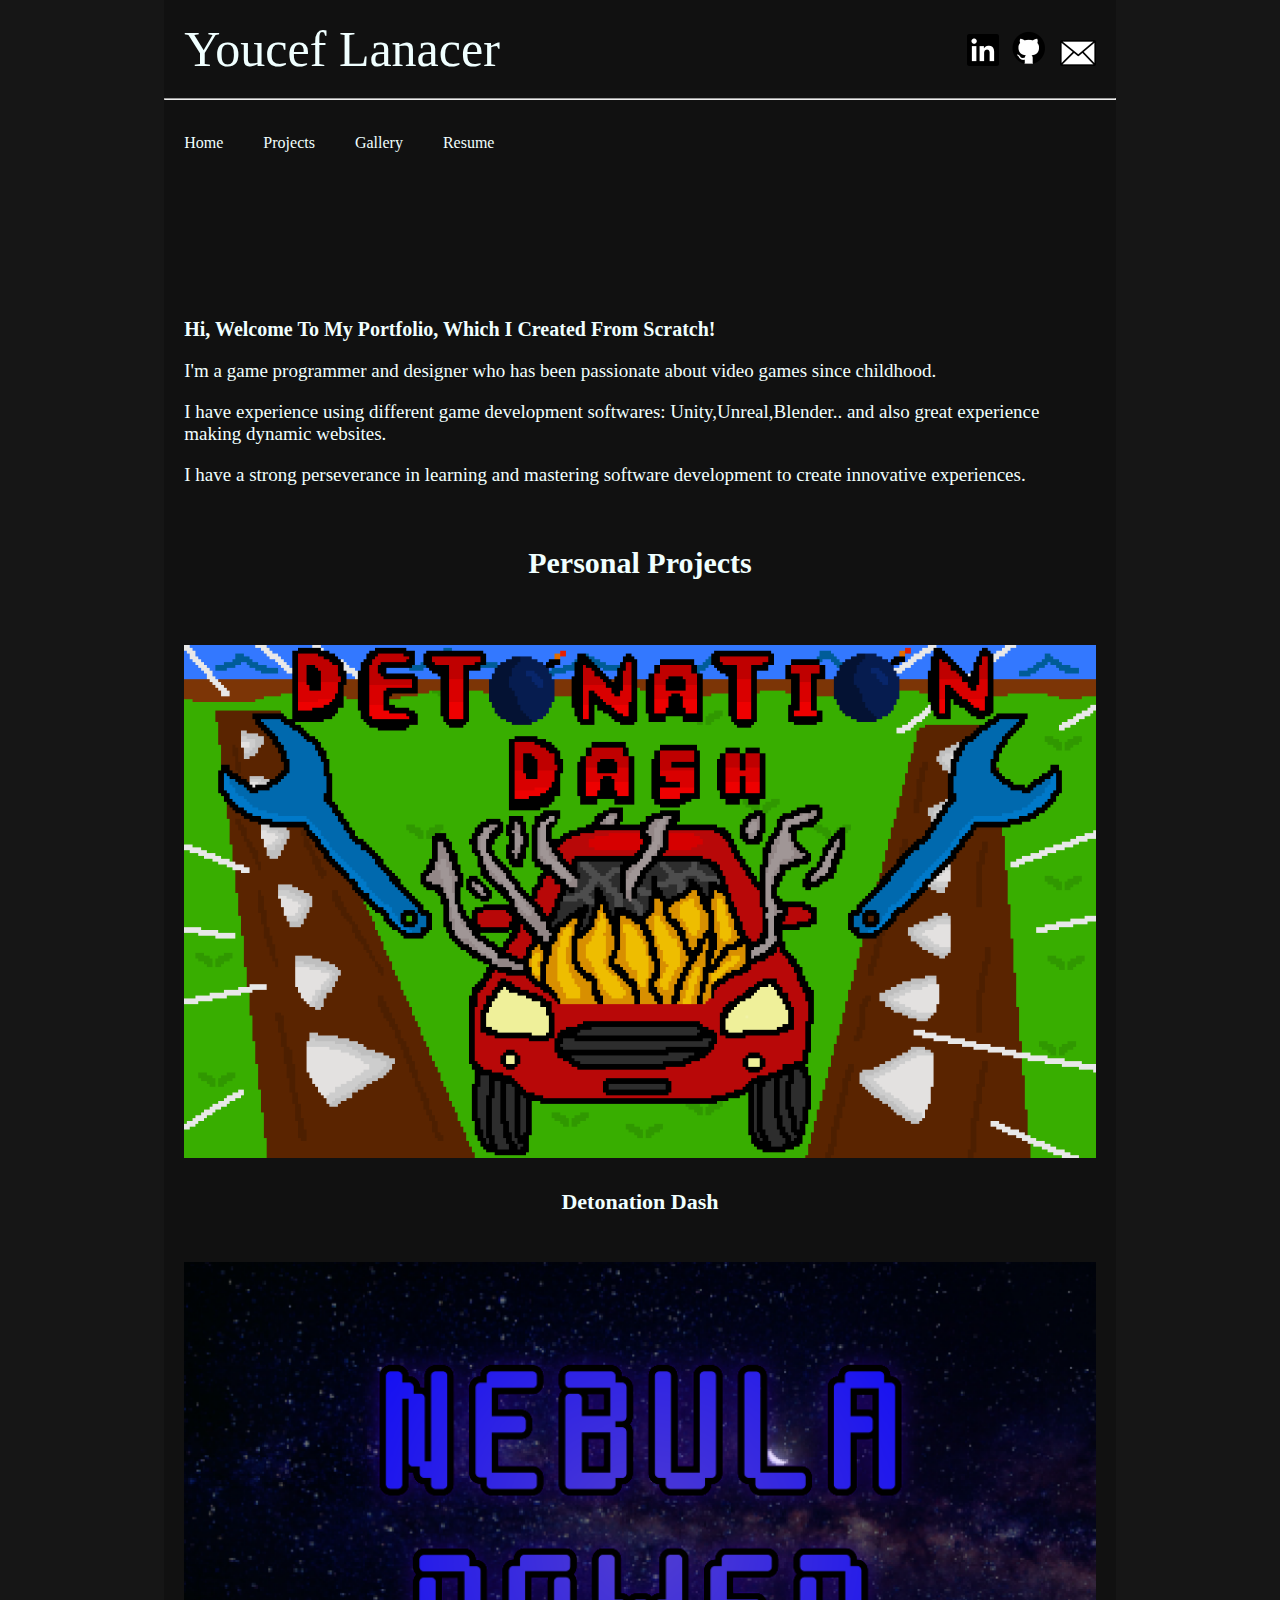
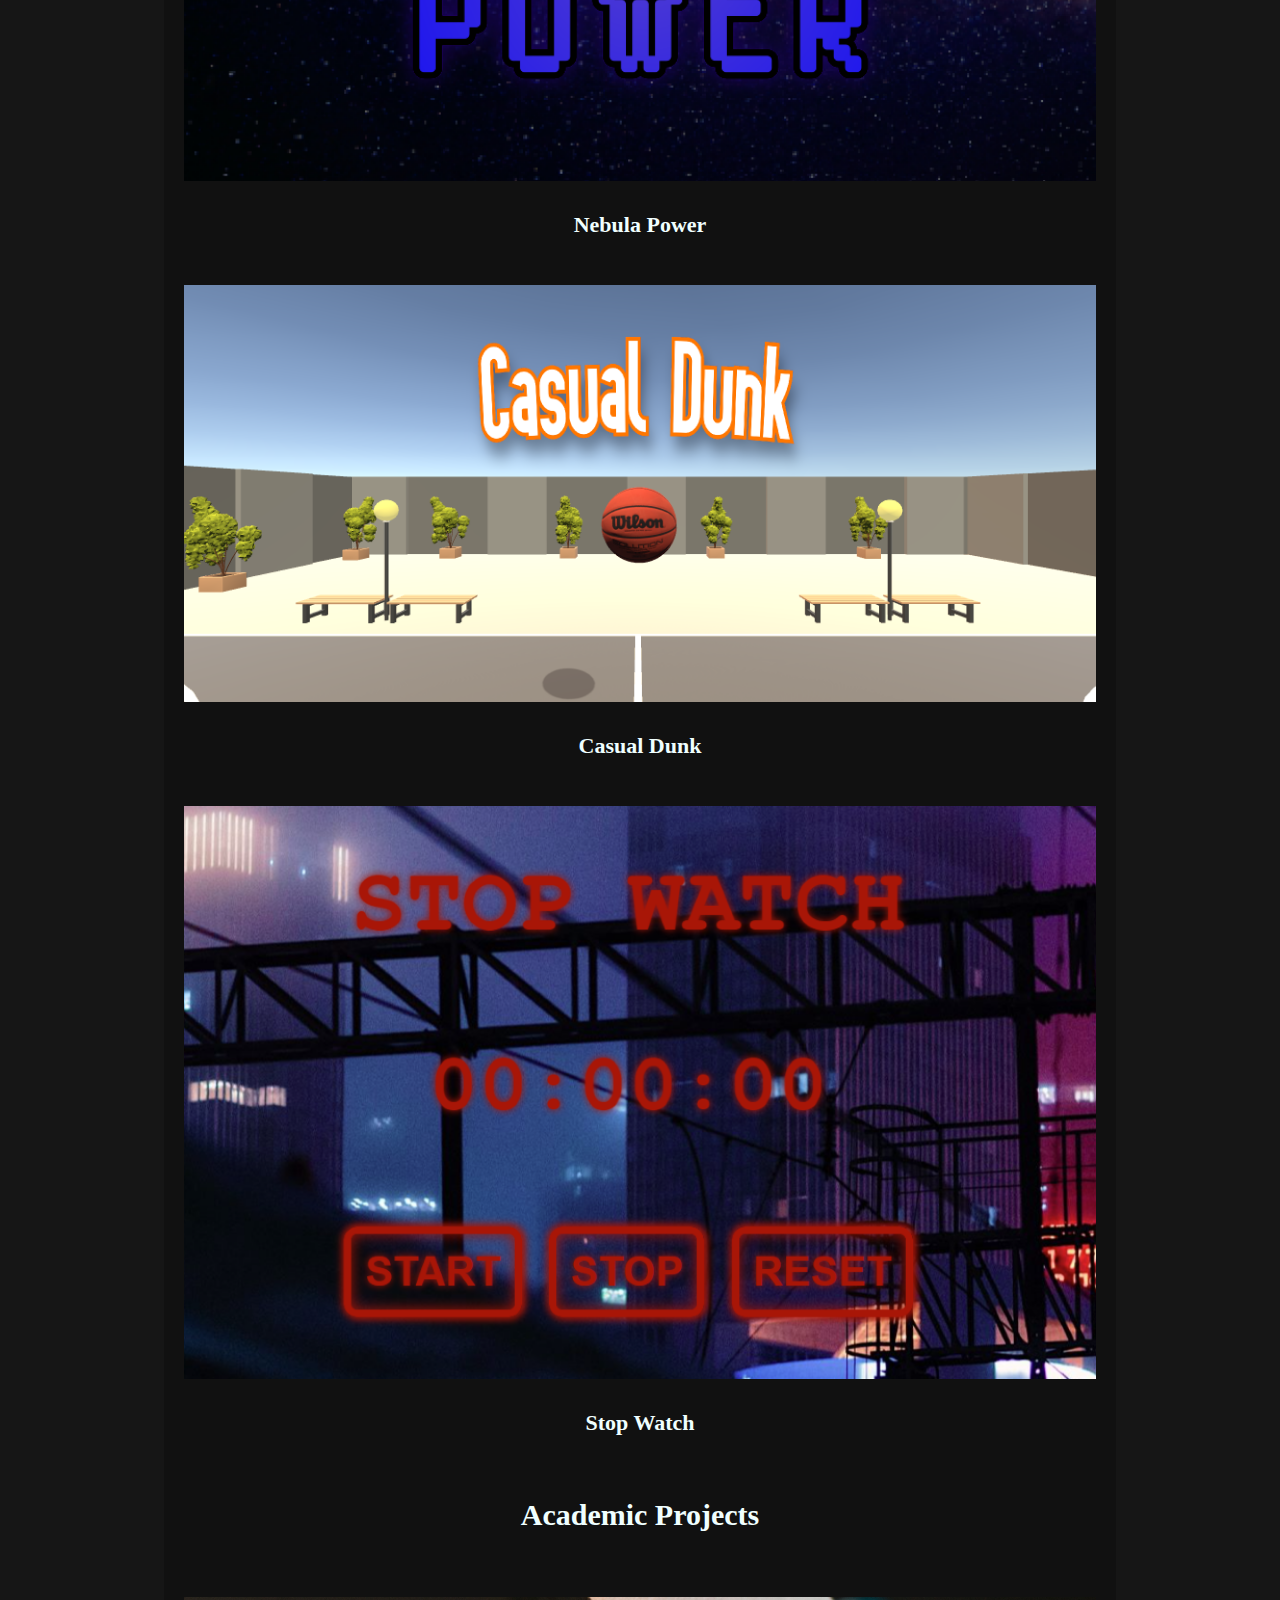
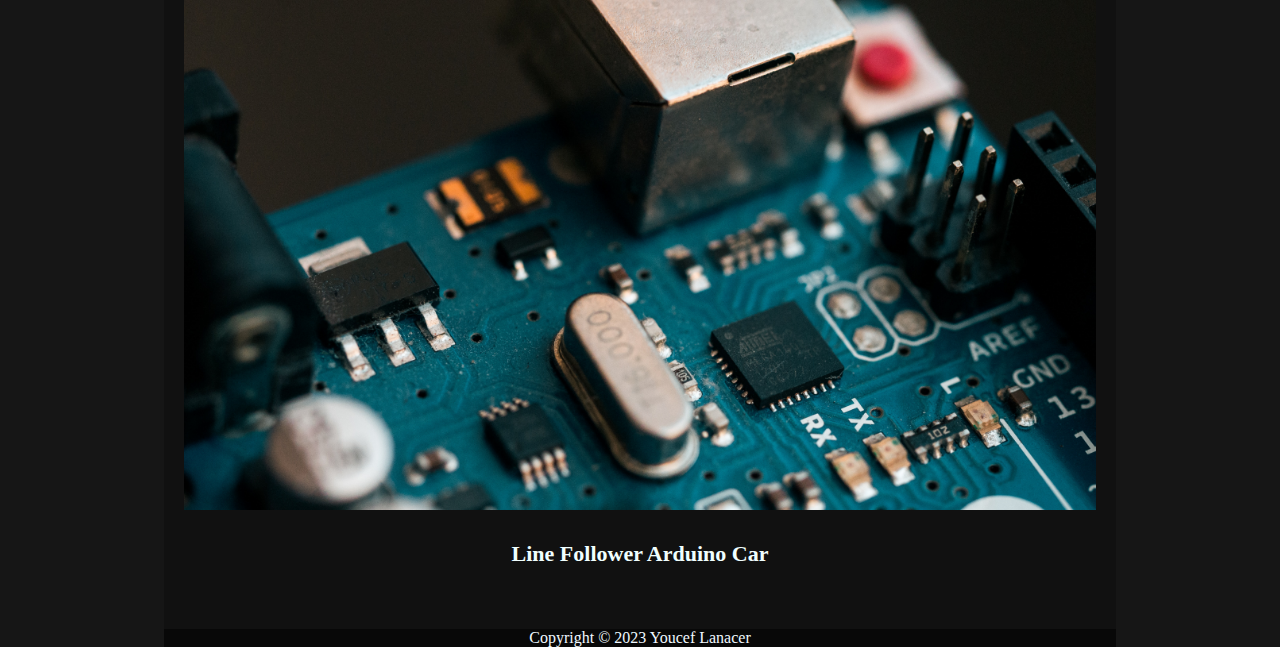
<file: index.html>
<!DOCTYPE html>
<head>
  <title>My Portfolio</title>
  <link rel="Stylesheet" href="main.css" />
  <meta name="viewport" content="width=device-width, initial-scale=1" />
  <!-- Google tag (gtag.js) -->
<script async src="https://www.googletagmanager.com/gtag/js?id=G-50ZE0404L8"></script>
<script>
  window.dataLayer = window.dataLayer || [];
  function gtag(){dataLayer.push(arguments);}
  gtag('js', new Date());

  gtag('config', 'G-50ZE0404L8');
</script>
</head>
<body>
  <div id="container">
    <div class="owner">
      <span>Youcef Lanacer</span>
      <div class="icons">
        <a href="https://www.linkedin.com/in/youcef-lanacer-a8682b280">
          <img src="img/linkedin-icon.png"
        /></a>
        <a href="https://github.com/slv88">
          <img src="img/github-icon.png"
        /></a>
        <a href="mailto:lanacer.youcef.sds40@gmail.com">
          <img src="img/envelope-line-icon.png"
        /></a>
      </div>
    </div>
    <hr>
    <div class="navbar">
      <ul>
        <li><a href="index.html">Home</a></li>
        <li>
          <a href="#">Projects</a>
          <ul>
            <li><a href="DetonationDash.html">Detonation Dash</a></li>
            <li><a href="NebulaPower.html">Nebula Power</a></li>
            <li><a href="CasualDunk.html">Casual Dunk</a></li>
            <li><a href="StopWatch.html">Stop Watch</a></li>
            <li><a href="FinalYearProject.pdf">Line Follower Arduino Car</a></li>
          </ul>
        </li>
        <li>
        </li>
        <li><a href="gallery.html">Gallery</a></li>
        <li><a href="MyResume.pdf">Resume</a></li>
      </ul>
    </div>
    <div class="entry">
      <div class="portfolio-introduction">
        <strong
          >Hi, Welcome To My Portfolio, Which I Created From Scratch!</strong
        >
        <p>
          I'm a game programmer and designer who has been passionate about video
          games since childhood.
        </p>
        <p>
          I have experience using different game development softwares: Unity,Unreal,Blender.. and also great experience making dynamic websites.
        </p>
        <p>
          I have a strong perseverance in learning and mastering software development to create innovative experiences.
        </p>
      </div>
      <div class="portfolio-projects">
        <strong class="projects-type">Personal Projects</strong>
        <div class="projects-section">
          <a href="DetonationDash.html">
            <img src="img/DetonationDash-KeyArt.png" alt="Image of DetonationDash project" />
          </a>
          <div class="project-name">
            <p>Detonation Dash</p>
          </div>
          <a href="NebulaPower.html">
            <img src="img/nebulaPowerCover.png" alt="Image of nebula power project"/>
          </a>
          <div class="project-name">
            <p>Nebula Power</p>
          </div>
          <a href="CasualDunk.html">
            <img src="img/casualdunkUI.png" alt="Image of CasualDunk project" />
          </a>
          <div class="project-name">
            <p>Casual Dunk</p>
          </div>
          <a href="StopWatch.html">
            <img src="img/StopWatchJS(1).png" alt="Image of stop watch project" />
          </a>
          <div class="project-name">
            <p>Stop Watch</p>
          </div>
        </div>
        <strong class="projects-type">Academic Projects</strong>
        <div class="projects-section">
          <a href="FinalYearProject.pdf" target="_blank">
            <img src="img/Arduino.jpg" alt="Image of Arduino project"/>
          </a>
          <div class="project-name">
            <p>Line Follower Arduino Car</p>
          </div>

        </div>
      </div>
    </div>
    <div class="Copyright">
      <span>Copyright © 2023 Youcef Lanacer</span>
    </div>
  </div>
</body>
</html>
</file>
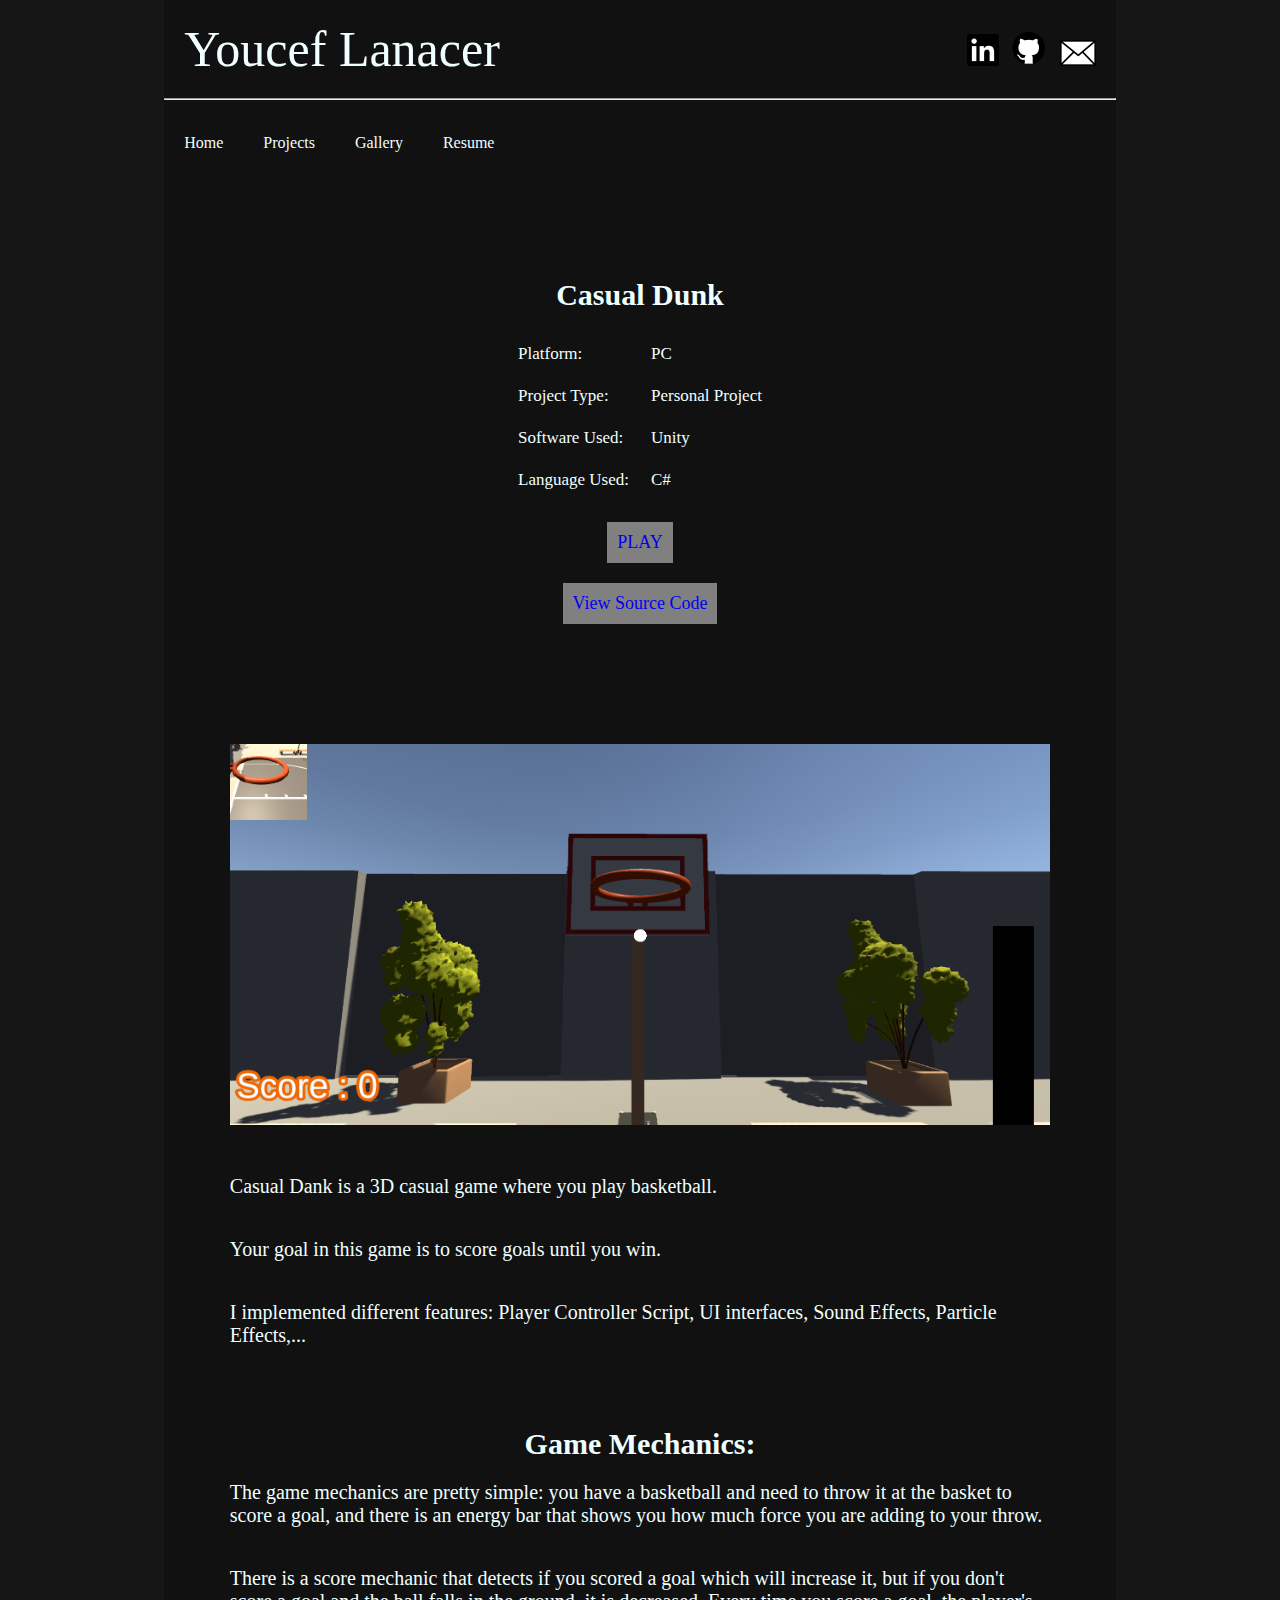
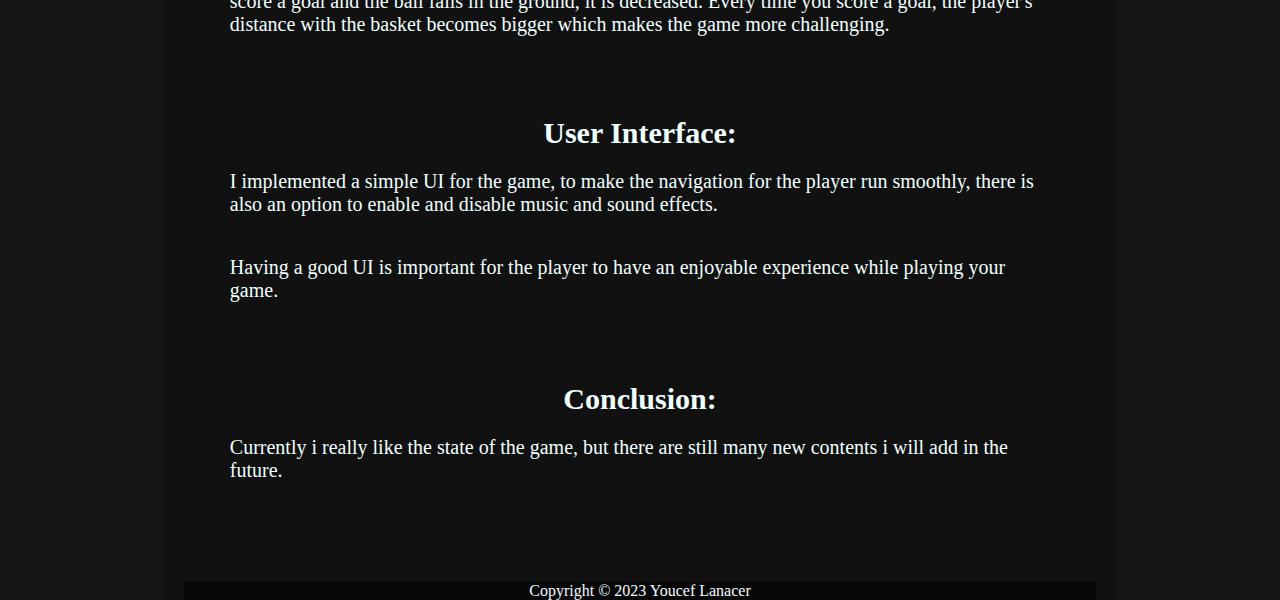
<file: CasualDunk.html>
<!DOCTYPE html>
<head>
  <title>Detonation Dash</title>
  <link rel="Stylesheet" href="main.css" />
  <meta name="viewport" content="width=device-width, initial-scale=1.0" />
  <!-- Google tag (gtag.js) -->
  <script
    async
    src="https://www.googletagmanager.com/gtag/js?id=G-50ZE0404L8"
  ></script>
  <script>
    window.dataLayer = window.dataLayer || [];
    function gtag() {
      dataLayer.push(arguments);
    }
    gtag("js", new Date());

    gtag("config", "G-50ZE0404L8");
  </script>
</head>
<body>
  <div id="container">
    <div class="owner">
      <span>Youcef Lanacer</span>
      <div class="icons">
        <a href="https://www.linkedin.com/in/youcef-lanacer-a8682b280">
          <img src="img/linkedin-icon.png"
        /></a>
        <a href="https://github.com/slv88">
          <img src="img/github-icon.png"
        /></a>
        <a href="mailto:lanacer.youcef.sds40@gmail.com">
          <img src="img/envelope-line-icon.png"
        /></a>
      </div>
    </div>
    <hr />
    <div class="navbar">
      <ul>
        <li><a href="index.html">Home</a></li>
        <li>
          <a href="#">Projects</a>
          <ul>
            <li><a href="DetonationDash.html">Detonation Dash</a></li>
            <li><a href="NebulaPower.html">Nebula Power</a></li>
            <li><a href="CasualDunk.html">Casual Dunk</a></li>
            <li><a href="StopWatch.html">Stop Watch</a></li>
            <li><a href="FinalYearProject.pdf">Line Follower Arduino Car</a></li>
          </ul>
        </li>
        <li><a href="gallery.html">Gallery</a></li>
        <li><a href="MyResume.pdf">Resume</a></li>
      </ul>
    </div>
    <div class="entry">
      <div class="project-title">
        <strong>Casual Dunk</strong>
      </div>
      <div class="project-informations">
        <table>
          <tbody>
            <tr>
              <td class="row-data">Platform:</td>
              <td class="row-data">PC</td>
            </tr>
            <tr>
              <td class="row-data">Project Type:</td>
              <td class="row-data">Personal Project</td>
            </tr>
            <tr>
              <td class="row-data">Software Used:</td>
              <td class="row-data">Unity</td>
            </tr>
            <tr>
              <td class="row-data">Language Used:</td>
              <td class="row-data">C#</td>
            </tr>
          </tbody>
        </table>
        <a class="project-button" href="https://play.unity.com/mg/other/casual-dunk"
        target="_blank" >PLAY</a
        >
        <a
          class="project-button"
          href="https://github.com/Vrayzix/CasualDunk"
          target="_blank" >View Source Code</a
        >
      </div>
      <div class="desktop-project-content">
        <div class="desktop-project-introduction">
          <img src="img/casualdunk-gameplay.png" />
          <p>
            Casual Dank is a 3D casual game where you play basketball.
          </p>
          <p>
            Your goal in this game is to score goals until you win.
          </p>
          <p>
            I implemented different features: Player Controller Script, UI interfaces, Sound Effects, Particle Effects,...
          </p>
        </div>
        <div class="desktop-project-part1">
            <strong  style="font-size:30px;">Game Mechanics:</strong>
            <p>
                The game mechanics are pretty simple: you have a basketball and need to throw it at the basket to score a goal, and there is an energy bar that shows you how much force you are adding to your throw.
            </p>
            <p>There is a score mechanic that detects if you scored a goal which will increase it, but if you don't score a goal and the ball falls in the ground, it is decreased. Every time you score a goal, the player's distance with the basket becomes bigger which makes the game more challenging.</p>
      </div>
      <div class="desktop-project-part2">
          <strong  style="font-size:30px;">User Interface:</strong>
          <p>
            I implemented a simple UI for the game, to make the navigation for the player run smoothly, there is also an option to enable and disable music and sound effects.
          </p>
          <p>Having a good UI is important for the player to have an enjoyable experience while playing your game.</p>
    </div>
    <div class="desktop-project-conclusion">
        <strong  style="font-size:30px;">Conclusion:</strong>
        <p>
          Currently i really like the state of the game, but there are still many new contents i will add in the future.
        </p>
    </div>
  </div>
    <div class="Copyright">
      <span>Copyright © 2023 Youcef Lanacer</span>
    </div>
  </div>
</body>
</file>
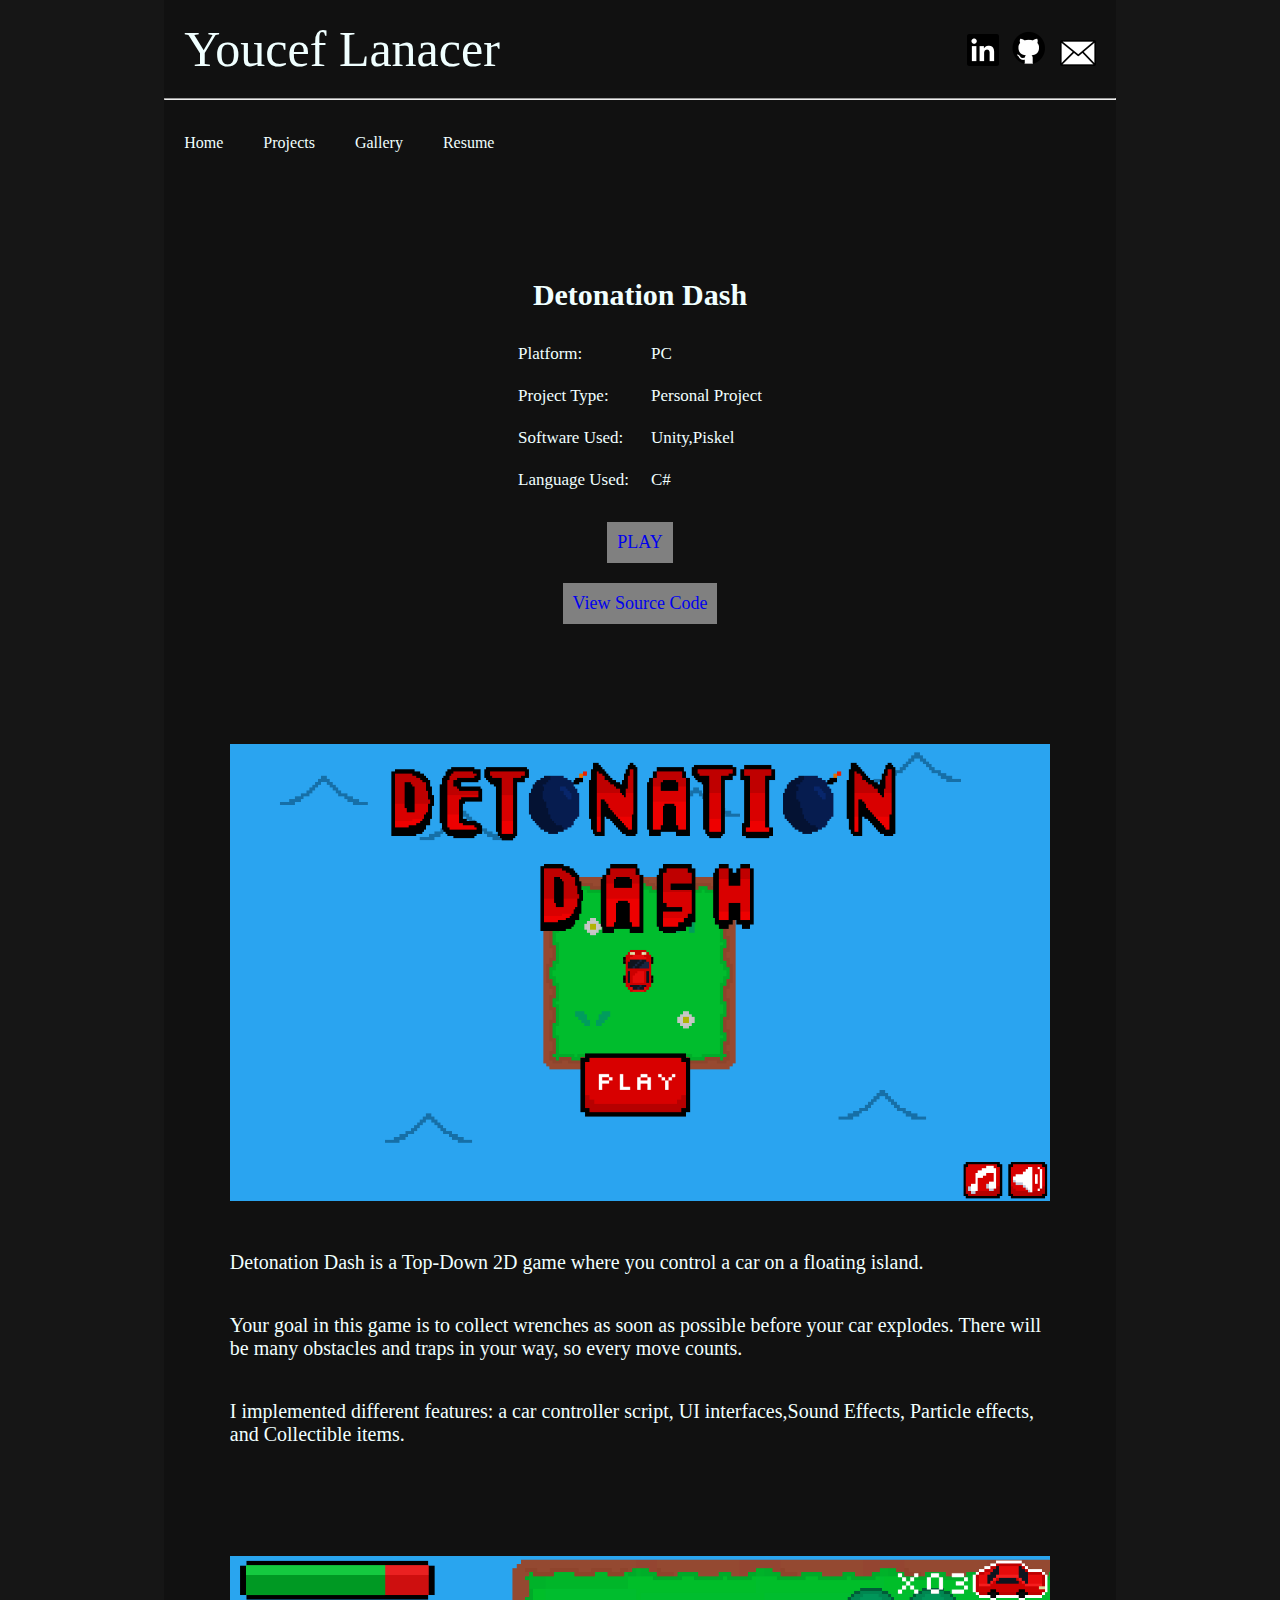
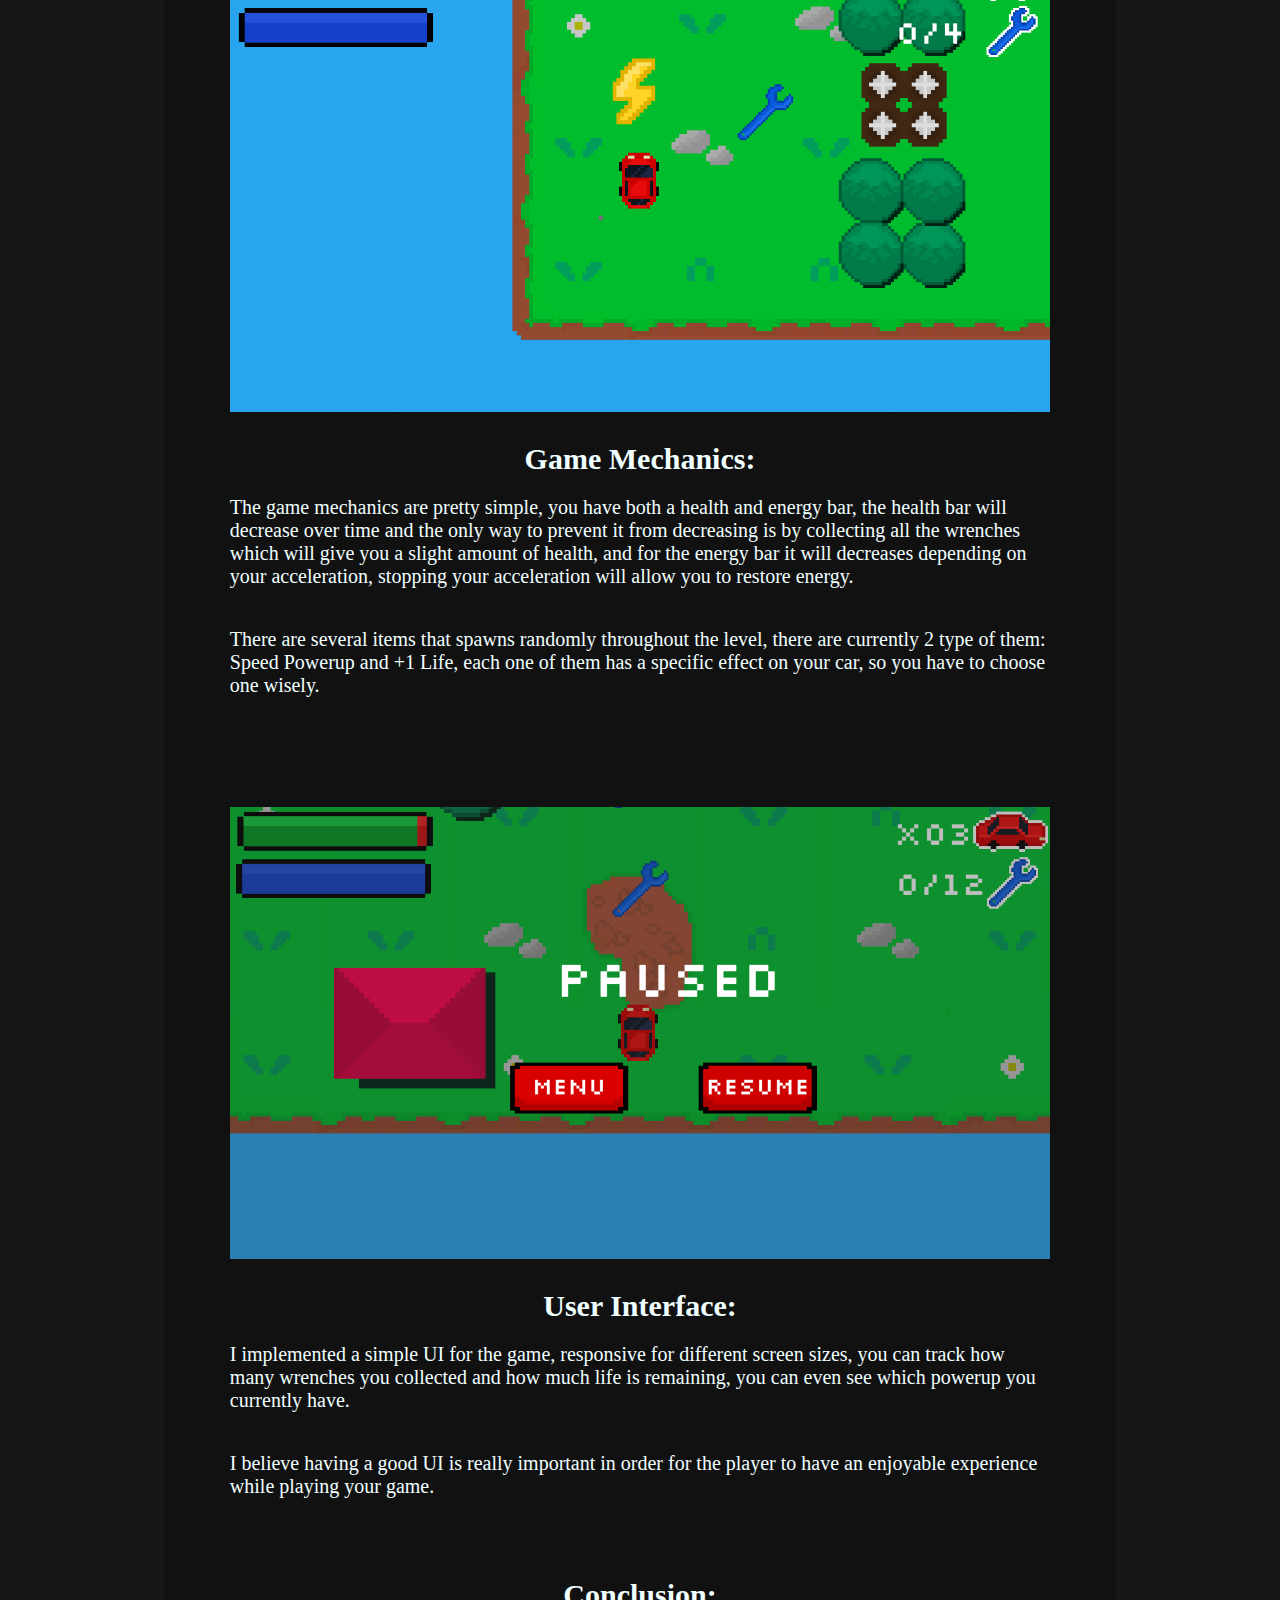
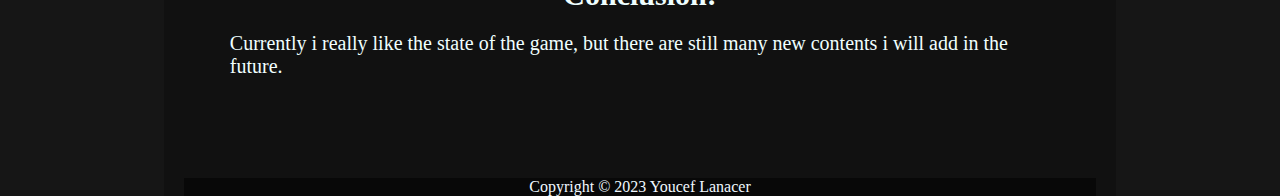
<file: DetonationDash.html>
<!DOCTYPE html>
<head>
  <title>Detonation Dash</title>
  <link rel="Stylesheet" href="main.css" />
  <meta name="viewport" content="width=device-width, initial-scale=1.0" />
  <!-- Google tag (gtag.js) -->
  <script
    async
    src="https://www.googletagmanager.com/gtag/js?id=G-50ZE0404L8"
  ></script>
  <script>
    window.dataLayer = window.dataLayer || [];
    function gtag() {
      dataLayer.push(arguments);
    }
    gtag("js", new Date());

    gtag("config", "G-50ZE0404L8");
  </script>
</head>
<body>
  <div id="container">
    <div class="owner">
      <span>Youcef Lanacer</span>
      <div class="icons">
        <a href="https://www.linkedin.com/in/youcef-lanacer-a8682b280">
          <img src="img/linkedin-icon.png"
        /></a>
        <a href="https://github.com/slv88">
          <img src="img/github-icon.png"
        /></a>
        <a href="mailto:lanacer.youcef.sds40@gmail.com">
          <img src="img/envelope-line-icon.png"
        /></a>
      </div>
    </div>
    <hr />
    <div class="navbar">
      <ul>
        <li><a href="index.html">Home</a></li>
        <li>
          <a href="#">Projects</a>
          <ul>
            <li><a href="DetonationDash.html">Detonation Dash</a></li>
            <li><a href="NebulaPower.html">Nebula Power</a></li>
            <li><a href="CasualDunk.html">Casual Dunk</a></li>
            <li><a href="StopWatch.html">Stop Watch</a></li>
            <li><a href="FinalYearProject.pdf">Line Follower Arduino Car</a></li>
          </ul>
        </li>
        <li><a href="gallery.html">Gallery</a></li>
        <li><a href="MyResume.pdf">Resume</a></li>
      </ul>
    </div>
    <div class="entry">
      <div class="project-title">
        <strong>Detonation Dash</strong>
      </div>
      <div class="project-informations">
        <table>
          <tbody>
            <tr>
              <td class="row-data">Platform:</td>
              <td class="row-data">PC</td>
            </tr>
            <tr>
              <td class="row-data">Project Type:</td>
              <td class="row-data">Personal Project</td>
            </tr>
            <tr>
              <td class="row-data">Software Used:</td>
              <td class="row-data">Unity,Piskel</td>
            </tr>
            <tr>
              <td class="row-data">Language Used:</td>
              <td class="row-data">C#</td>
            </tr>
          </tbody>
        </table>
        <a class="project-button" href="https://vrayzix.itch.io/detonation-dash"
        target="_blank" >PLAY</a
        >
        <a
          class="project-button"
          href="https://github.com/Vrayzix/Detonation-Dash"
          target="_blank">View Source Code</a
        >
      </div>
      <div class="desktop-project-content">
        <div class="desktop-project-introduction">
          <img src="img/DetonationDash-Introduction.png" />
          <p>
            Detonation Dash is a Top-Down 2D game where you control a car on a floating island.
          </p>
          <p>
            Your goal in this game is to collect wrenches as soon as possible before your car explodes.
            There will be many obstacles and traps in your way, so every move counts.
          </p>
          <p>
            I implemented different features: a car controller script, UI
            interfaces,Sound Effects, Particle effects, and Collectible items.
          </p>
        </div>
        <div class="desktop-project-part1">
          <img src="img/DetonationDash-Mechanics.png" />
            <strong  style="font-size:30px;">Game Mechanics:</strong>
            <p>
              The game mechanics are pretty simple, you have both a health and energy bar, the health bar will decrease over time and the only way to prevent it from decreasing is by collecting all the wrenches which will give you a slight amount of health, and for the energy bar it will decreases depending on your acceleration,  stopping your acceleration will allow you to restore energy.
            </p>
            <p>There are several items that spawns randomly throughout the level, there are currently 2 type of them: Speed Powerup and +1 Life, each one of them has a specific effect on your car, so you have to choose one wisely.</p>
      </div>
      <div class="desktop-project-part2">
        <img src="img/DetonationDash-UI.png" />
          <strong  style="font-size:30px;">User Interface:</strong>
          <p>
            I implemented a simple UI for the game, responsive for different screen sizes, you can track how many wrenches you collected and how much life is remaining, you can even see which powerup you currently have.
          </p>
          <p>I believe having a good UI is really important in order for the player to have an enjoyable experience while playing your game.</p>
    </div>
    <div class="desktop-project-conclusion">
        <strong  style="font-size:30px;">Conclusion:</strong>
        <p>
          Currently i really like the state of the game, but there are still many new contents i will add in the future.
        </p>
    </div>
  </div>
    <div class="Copyright">
      <span>Copyright © 2023 Youcef Lanacer</span>
    </div>
  </div>
</body>
</file>
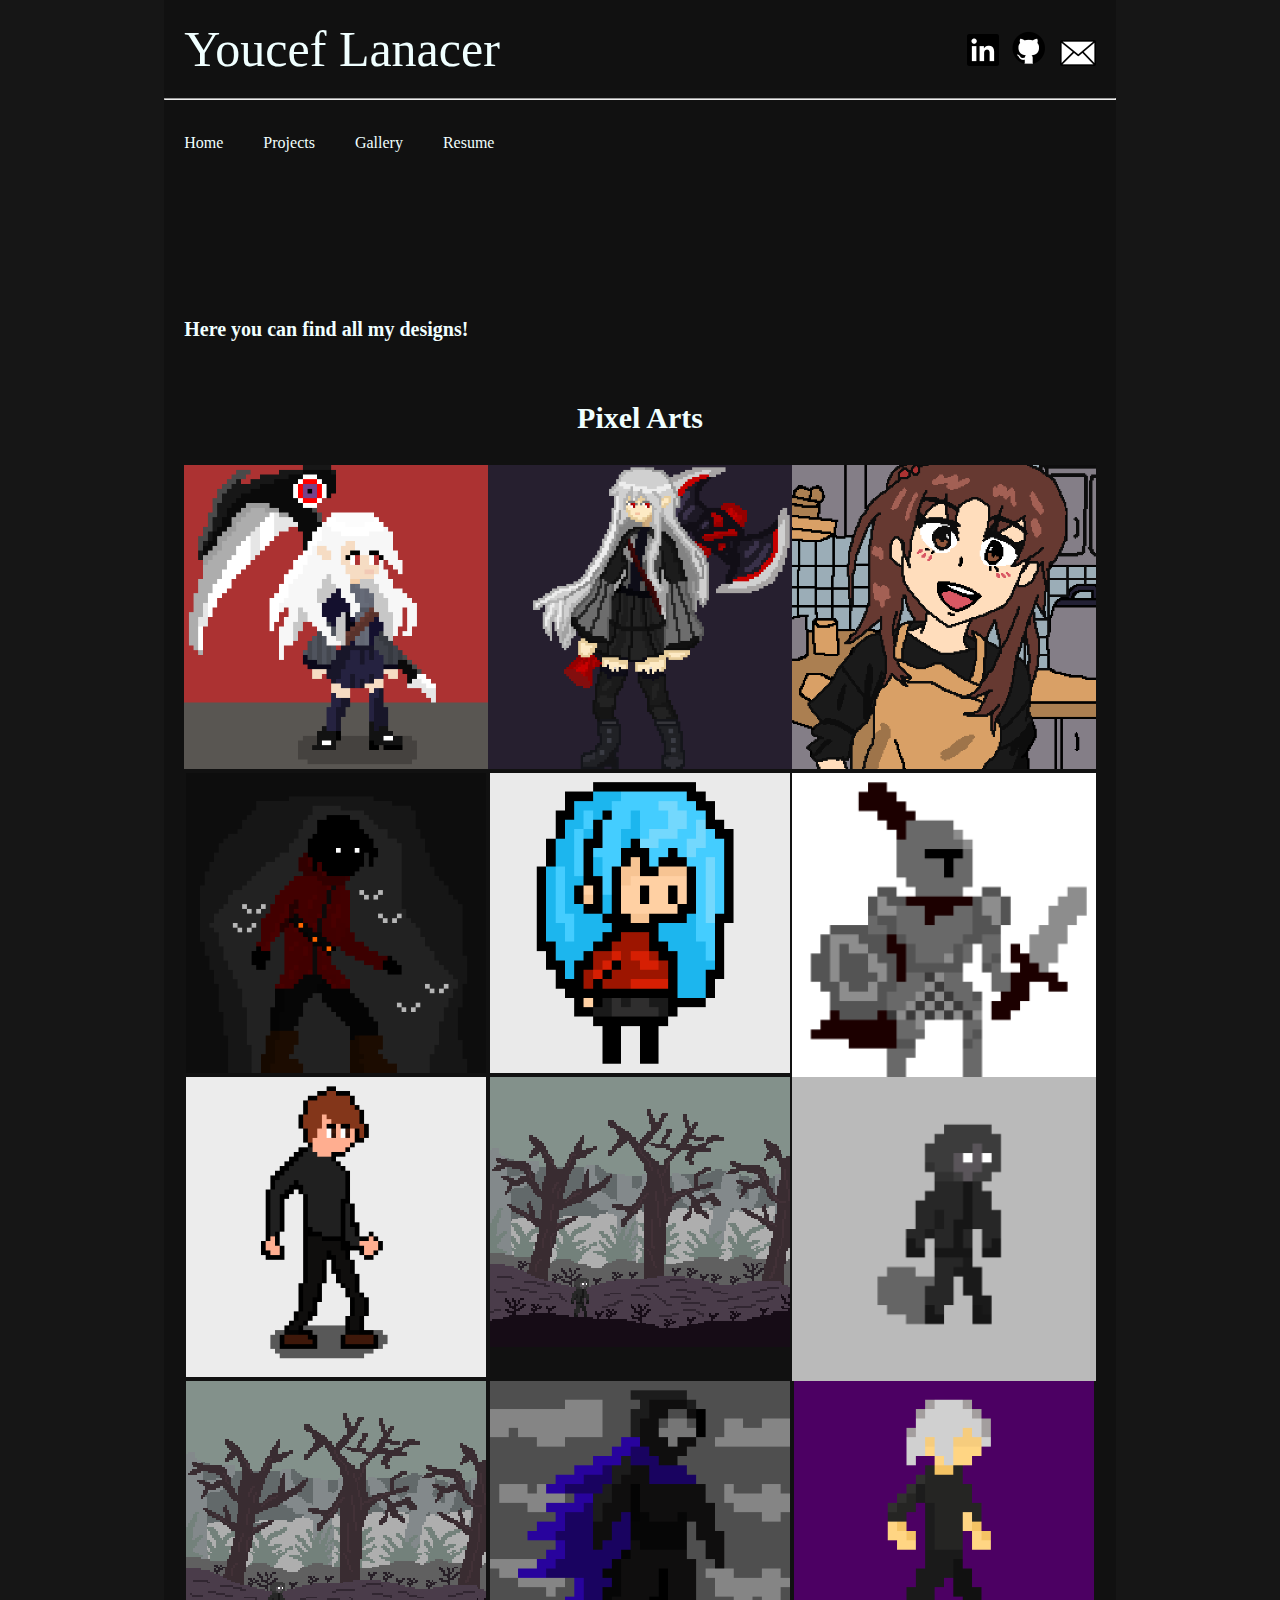
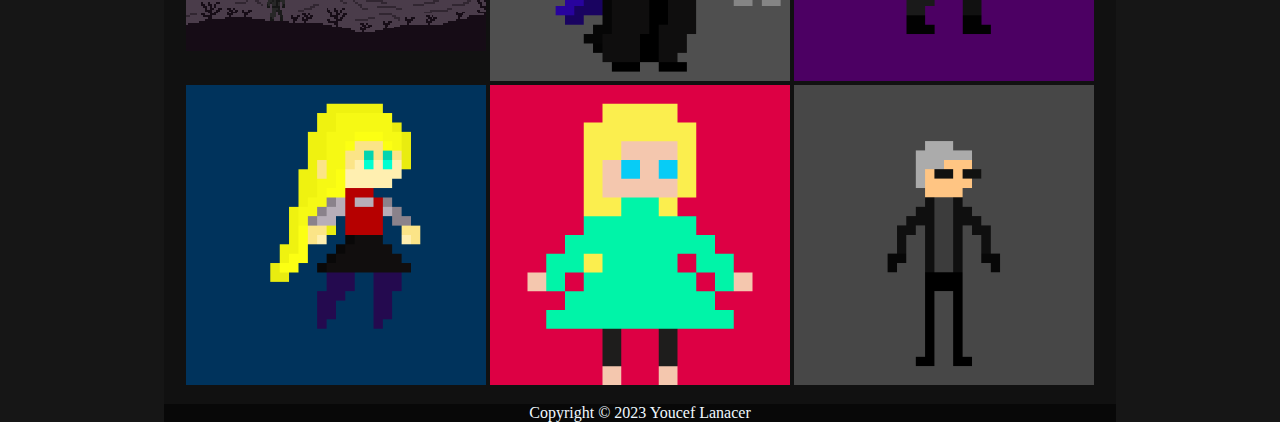
<file: gallery.html>
<!DOCTYPE html>
<head>
  <title>Gallery</title>
  <link rel="Stylesheet" href="main.css" />
  <meta name="viewport" content="width=device-width, initial-scale=1.0" />
  <!-- Google tag (gtag.js) -->
  <script
    async
    src="https://www.googletagmanager.com/gtag/js?id=G-50ZE0404L8"
  ></script>
  <script>
    window.dataLayer = window.dataLayer || [];
    function gtag() {
      dataLayer.push(arguments);
    }
    gtag("js", new Date());

    gtag("config", "G-50ZE0404L8");
  </script>
</head>
<body>
  <div id="container">
    <div class="owner">
      <span>Youcef Lanacer</span>
      <div class="icons">
        <a href="https://www.linkedin.com/in/youcef-lanacer-a8682b280">
          <img src="img/linkedin-icon.png"
        /></a>
        <a href="https://github.com/slv88">
          <img src="img/github-icon.png"
        /></a>
        <a href="mailto:lanacer.youcef.sds40@gmail.com">
          <img src="img/envelope-line-icon.png"
        /></a>
      </div>
    </div>
    <hr />
    <div class="navbar">
      <ul>
        <li><a href="index.html">Home</a></li>
        <li>
          <a href="#">Projects</a>
          <ul>
            <li><a href="DetonationDash.html">Detonation Dash</a></li>
            <li><a href="NebulaPower.html">Nebula Power</a></li>
            <li><a href="CasualDunk.html">Casual Dunk</a></li>
            <li><a href="StopWatch.html">Stop Watch</a></li>
            <li>
              <a href="FinalYearProject.pdf">Line Follower Arduino Car</a>
            </li>
          </ul>
        </li>
        <li><a href="gallery.html">Gallery</a></li>
        <li><a href="MyResume.pdf">Resume</a></li>
      </ul>
    </div>
    <div class="entry">
      <div class="designs-introduction">
        <strong>Here you can find all my designs!</strong>
      </div>
      <div class="design-projects">
        <strong>Pixel Arts</strong>
        <div class="gallery">
          <a
            href="https://www.deviantart.com/vrayzix/art/White-Hair-Girl-With-a-Scythe-1060490086" target="_blank"
          >
            <img src="img/white-hair-girl.gif"
          /></a>
          <a
            href="https://www.deviantart.com/vrayzix/art/White-Hair-Girl-With-an-Axe-1058281607" target="_blank"
          >
            <img src="img/white-hair-girl-highres.gif"
          /></a>
          <a
            href="https://www.deviantart.com/vrayzix/art/Girl-Cooking-While-Smiling-1067004916" target="_blank"
          >
            <img src="img/girl-cooking-while-smiling.png"
          /></a>
          <a
            href="https://www.deviantart.com/vrayzix/art/Mysterious-Man-In-A-Cave-1000364543" target="_blank"
          >
            <img src="img/mysterious-explorer.png"
          /></a>
          <a
            href="https://www.deviantart.com/vrayzix/art/Blue-Hair-Girl-1001226849" target="_blank"
          >
            <img src="img/blue-hair-32bit-girl.png"
          /></a>
          <img src="img/knight.png" />
          <a
            href="https://www.deviantart.com/vrayzix/art/Man-Character-996876867" target="_blank"
          >
            <img src="img/Man-Character.png"
          /></a>
          <a
            href="https://www.deviantart.com/vrayzix/art/Scary-forest-995463164" target="_blank"
          >
            <img src="img/scary-forest.png"
          /></a>
          <img src="img/forest-character.png" />
          <a
            href="https://www.deviantart.com/vrayzix/art/Scary-forest-995463164" target="_blank"
          >
            <img src="img/scary-forest.png"
          /></a>
          <a
            href="https://www.deviantart.com/vrayzix/art/Mysterious-dark-character-994802470" target="_blank"
          >
            <img src="img/Mysterious-dark-character.png"
          /></a>
          <a
            href="https://www.deviantart.com/vrayzix/art/Man-With-White-Hair-994716860" target="_blank"
          >
            <img src="img/man-with-white-hair.png"
          /></a>
          <a
            href="https://www.deviantart.com/vrayzix/art/16-Bit-Blonde-Hair-Girl-994385448" target="_blank"
          >
            <img src="img/16bit-blonde-hair-girl-background.png"
          /></a>
          <a
            href="https://www.deviantart.com/vrayzix/art/8-BIT-blonde-girl-with-long-hair-985803865" target="_blank"
          >
            <img src="img/8 BIT-yellow-long hair-girl.png"
          /></a>
          <a
            href="https://www.deviantart.com/vrayzix/art/8-BIT-secret-old-agent-985810673" target="_blank"
          >
            <img src="img/8BIT-secret-old-agent.png"
          /></a>
        </div>
      </div>
    </div>
    <div class="Copyright">
      <span>Copyright © 2023 Youcef Lanacer</span>
    </div>
  </div>
</body>
</file>
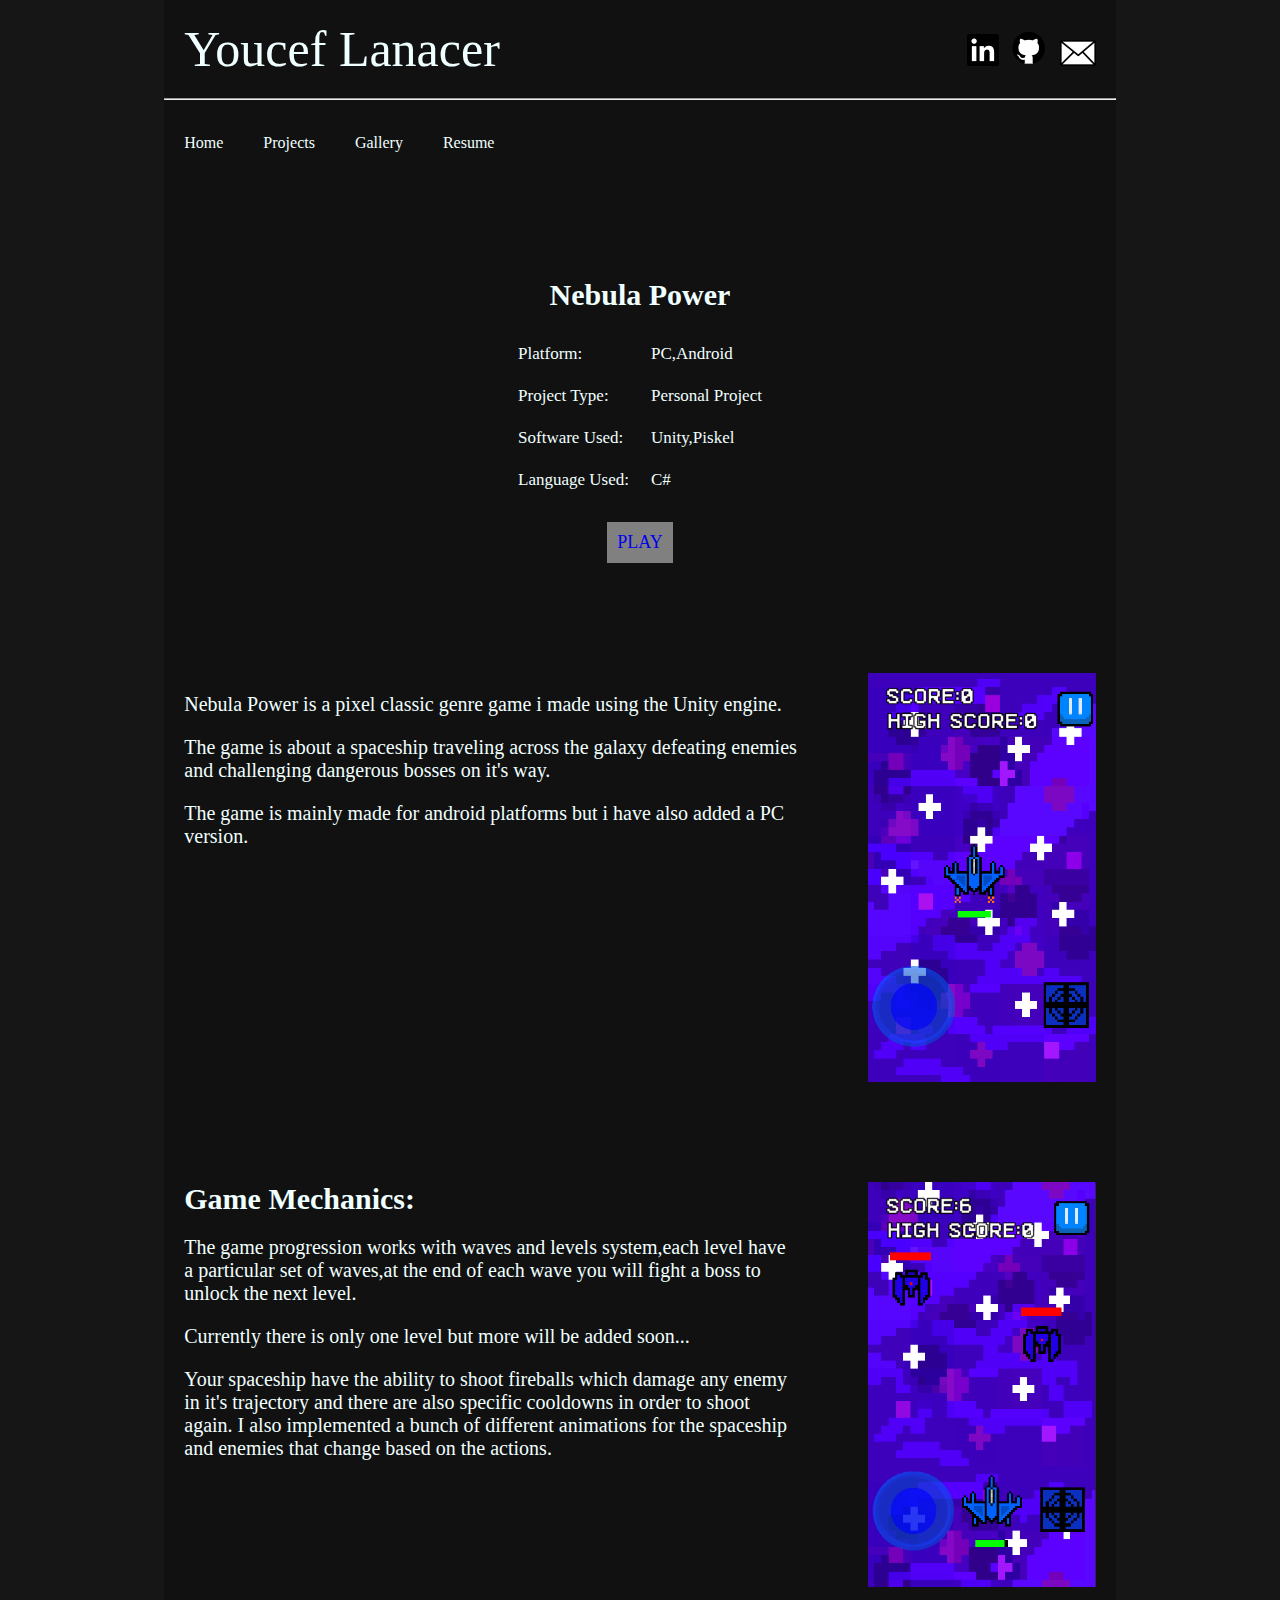
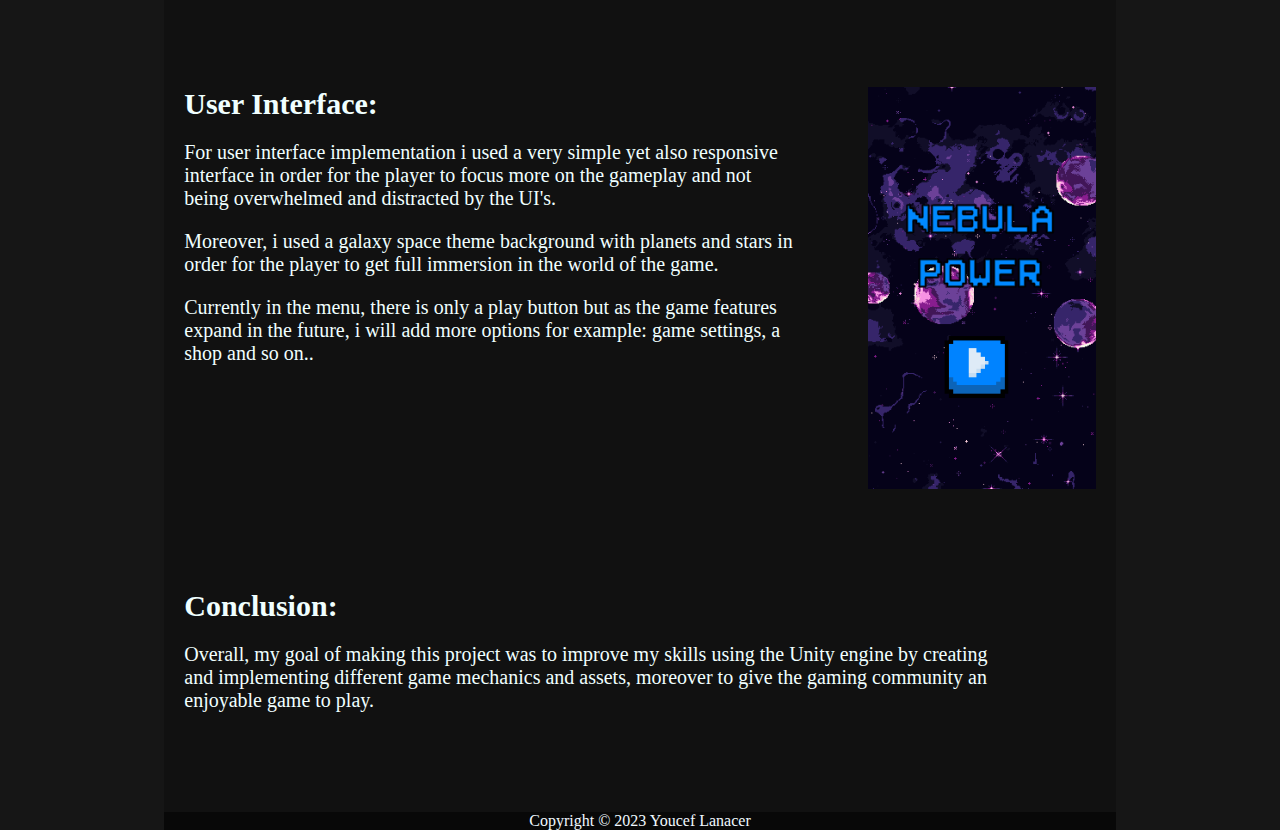
<file: NebulaPower.html>
<!DOCTYPE html>
<head>
  <title>Nebula Power</title>
  <link rel="Stylesheet" href="main.css" />
  <meta name="viewport" content="width=device-width, initial-scale=1.0" />
  <!-- Google tag (gtag.js) -->
<script async src="https://www.googletagmanager.com/gtag/js?id=G-50ZE0404L8"></script>
<script>
  window.dataLayer = window.dataLayer || [];
  function gtag(){dataLayer.push(arguments);}
  gtag('js', new Date());

  gtag('config', 'G-50ZE0404L8');
</script>
</head>
<body>
  <div id="container">
    <div class="owner">
      <span>Youcef Lanacer</span>
      <div class="icons">
        <a href="https://www.linkedin.com/in/youcef-lanacer-a8682b280">
          <img src="img/linkedin-icon.png"
        /></a>
        <a href="https://github.com/slv88">
          <img src="img/github-icon.png"
        /></a>
        <a href="mailto:lanacer.youcef.sds40@gmail.com">
          <img src="img/envelope-line-icon.png"
        /></a>
      </div>
    </div>
    <hr />
    <div class="navbar">
      <ul>
        <li><a href="index.html">Home</a></li>
        <li>
          <a href="#">Projects</a>
          <ul>
            <li><a href="DetonationDash.html">Detonation Dash</a></li>
            <li><a href="NebulaPower.html">Nebula Power</a></li>
            <li><a href="CasualDunk.html">Casual Dunk</a></li>
            <li><a href="StopWatch.html">Stop Watch</a></li>
            <li><a href="FinalYearProject.pdf">Line Follower Arduino Car</a></li>
          </ul>
        </li>
        <li><a href="gallery.html">Gallery</a></li>
        <li><a href="MyResume.pdf">Resume</a></li>
      </ul>
    </div>
    <div class="entry">
      <div class="project-title">
        <strong>Nebula Power</strong>
      </div>
      <div class="project-informations">
        <table>
          <tbody>
            <tr>
              <td class="row-data">Platform:</td>
              <td class="row-data">PC,Android</td>
            </tr>
            <tr>
              <td class="row-data">Project Type:</td>
              <td class="row-data">Personal Project</td>
            </tr>
            <tr>
              <td class="row-data">Software Used:</td>
              <td class="row-data">Unity,Piskel</td>
            </tr>
            <tr>
              <td class="row-data">Language Used:</td>
              <td class="row-data">C#</td>
            </tr>
          </tbody>
        </table>
        <a class="project-button" href="https://vrayzix.itch.io/nebula-power"
        target="_blank" >PLAY</a
        >
      </div>
      <div class="mobile-project-content">
        <div class="mobile-project-introduction">
          <div class="text-block">
            <p>
              Nebula Power is a pixel classic genre game i made using the Unity
              engine.
            </p>
            <p>
              The game is about a spaceship traveling across the galaxy
              defeating enemies and challenging dangerous bosses on it's way.
            </p>
            <p>
              The game is mainly made for android platforms but i have also
              added a PC version.
            </p>
          </div>
          <img src="img/spaceship-ingame.png" />
        </div>
        <div class="mobile-project-part1">
          <div class="text-block">
            <strong>Game Mechanics:</strong>
            <p>
              The game progression works with waves and levels system,each level
              have a particular set of waves,at the end of each wave you will
              fight a boss to unlock the next level.
            </p>
            <p>
              Currently there is only one level but more will be added soon...
            </p>
            <p>
              Your spaceship have the ability to shoot fireballs which damage
              any enemy in it's trajectory and there are also specific cooldowns
              in order to shoot again. I also implemented a bunch of different
              animations for the spaceship and enemies that change based on the
              actions.
            </p>
          </div>
          <img src="img/spaceshipWithEnemies-ingame.png" />
        </div>
        <div class="mobile-project-part2">
          <div class="text-block">
            <strong>User Interface:</strong>
            <p>
              For user interface implementation i used a very simple yet also
              responsive interface in order for the player to focus more on the
              gameplay and not being overwhelmed and distracted by the UI's.
            </p>
            <p>
              Moreover, i used a galaxy space theme background with planets and
              stars in order for the player to get full immersion in the world
              of the game.
            </p>
            <p>
              Currently in the menu, there is only a play button but as the game
              features expand in the future, i will add more options for
              example: game settings, a shop and so on..
            </p>
          </div>
          <img src="img/nebulaPowerMenu-UI.png" />
        </div>
        <div class="mobile-project-conclusion">
          <div class="text-block">
            <strong>Conclusion:</strong>
            <p>
              Overall, my goal of making this project was to improve my skills
              using the Unity engine by creating and implementing different game
              mechanics and assets, moreover to give the gaming community an
              enjoyable game to play.
            </p>
          </div>
        </div>
      </div>
    </div>
    <div class="Copyright">
      <span>Copyright © 2023 Youcef Lanacer</span>
    </div>
  </div>
</body>
</file>
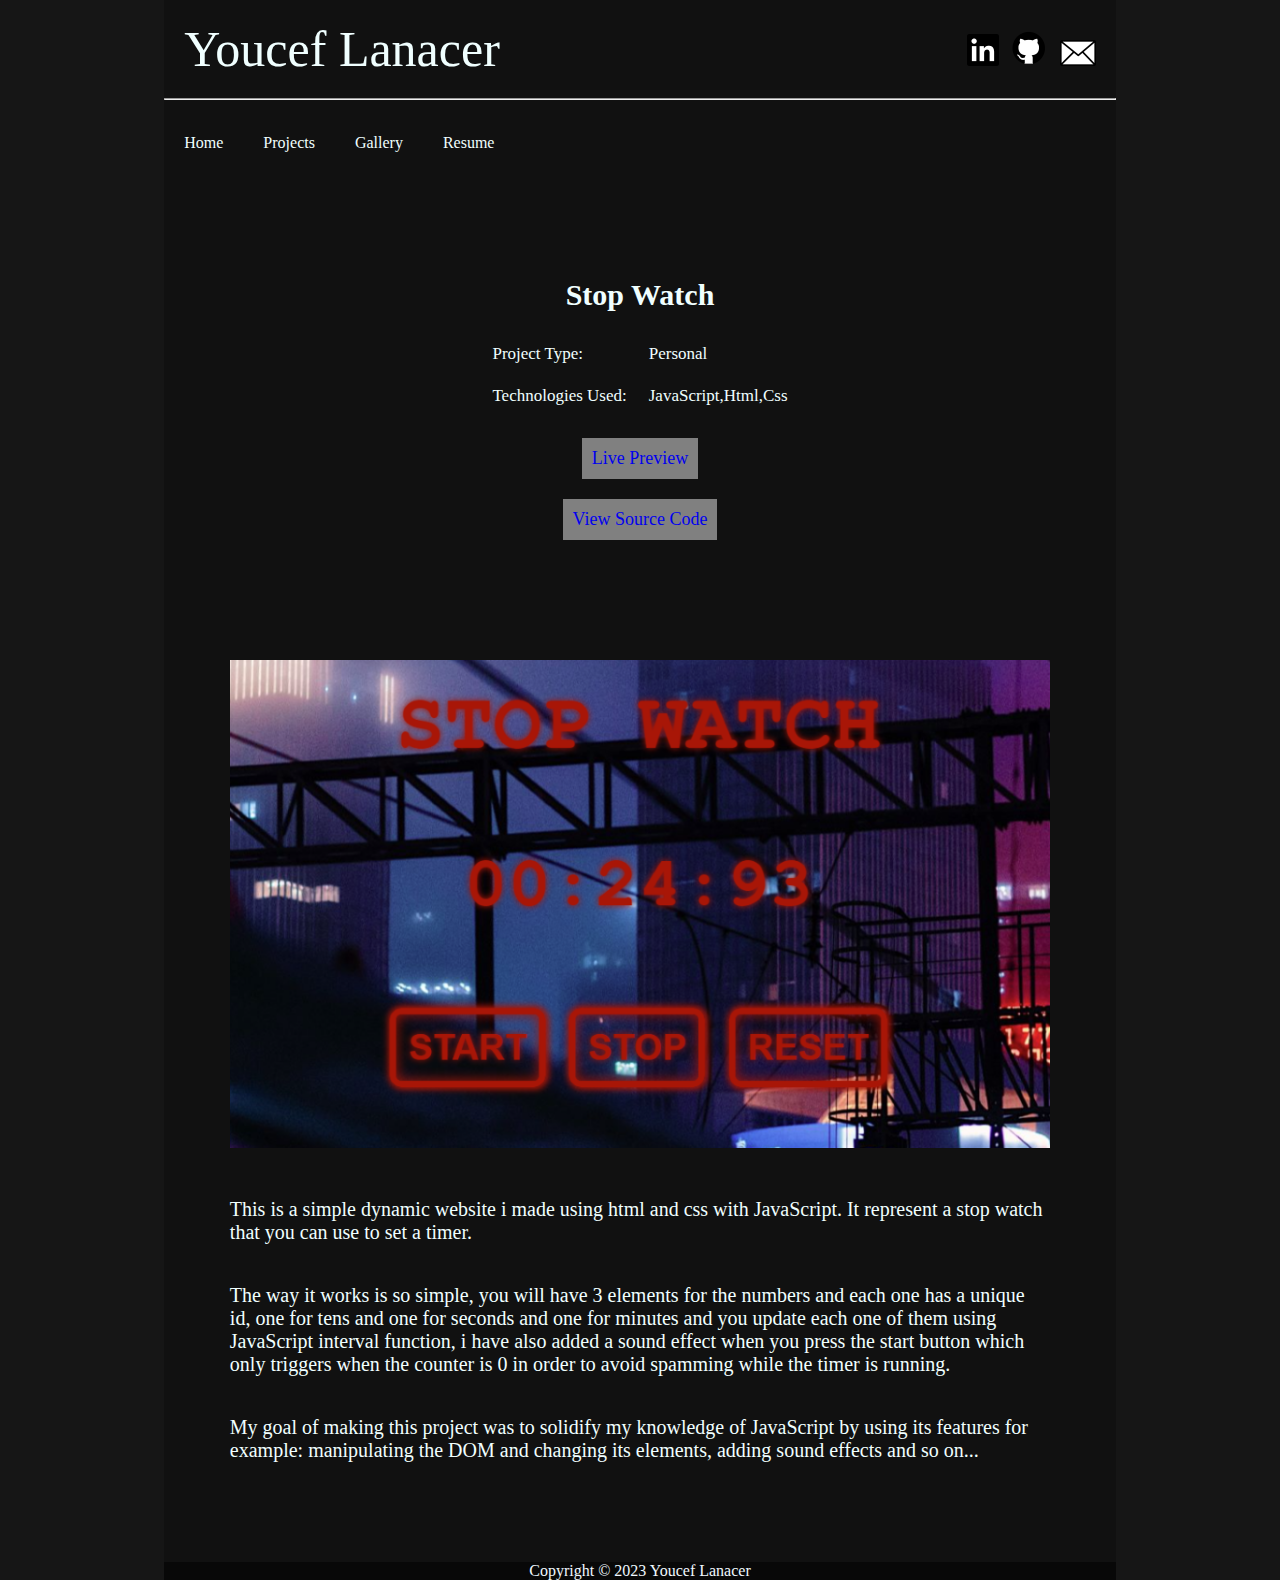
<file: StopWatch.html>
<!DOCTYPE html>
<head>
  <title>Stop Watch</title>
  <link rel="Stylesheet" href="main.css" />
  <meta name="viewport" content="width=device-width, initial-scale=1.0" />
  <!-- Google tag (gtag.js) -->
<script async src="https://www.googletagmanager.com/gtag/js?id=G-50ZE0404L8"></script>
<script>
  window.dataLayer = window.dataLayer || [];
  function gtag(){dataLayer.push(arguments);}
  gtag('js', new Date());

  gtag('config', 'G-50ZE0404L8');
</script>
</head>
<body>
  <div id="container">
    <div class="owner">
      <span>Youcef Lanacer</span>
      <div class="icons">
        <a href="https://www.linkedin.com/in/youcef-lanacer-a8682b280">
          <img src="img/linkedin-icon.png"
        /></a>
        <a href="https://github.com/Vrayzix">
          <img src="img/github-icon.png"
        /></a>
        <a href="mailto:lanacer.youcef.sds40@gmail.com">
          <img src="img/envelope-line-icon.png"
        /></a>
      </div>
    </div>
    <hr />
    <div class="navbar">
      <ul>
        <li><a href="index.html">Home</a></li>
        <li>
          <a href="#">Projects</a>
          <ul>
            <li><a href="DetonationDash.html">Detonation Dash</a></li>
            <li><a href="NebulaPower.html">Nebula Power</a></li>
            <li><a href="CasualDunk.html">Casual Dunk</a></li>
            <li><a href="StopWatch.html">Stop Watch</a></li>
            <li><a href="FinalYearProject.pdf">Line Follower Arduino Car</a></li>
          </ul>
        </li>
        <li><a href="gallery.html">Gallery</a></li>
        <li><a href="MyResume.pdf">Resume</a></li>
      </ul>
    </div>
    <div class="entry">
      <div class="project-title">
        <strong>Stop Watch</strong>
      </div>
      <div class="project-informations">
        <table>
          <tbody>
            <tr>
              <td class="row-data">Project Type:</td>
              <td class="row-data">Personal</td>
            </tr>
            <tr>
              <td class="row-data">Technologies Used:</td>
              <td class="row-data">JavaScript,Html,Css</td>
            </tr>
          </tbody>
        </table>
        <a
          class="project-button"
          href="https://vrayzix.github.io/StopWatch-JS.github.io"
          target="_blank">Live Preview</a
        >
        <a
          class="project-button"
          href="https://github.com/Vrayzix/StopWatch-JS.github.io"
          target="_blank">View Source Code</a
        >
      </div>
      <div class="desktop-project-content">
        <div class="desktop-project-introduction">
          <img src="img/StopWatchJS(2).png" />
          <p>
            This is a simple dynamic website i made using html and css with
            JavaScript. It represent a stop watch that you can use to set a
            timer.
          </p>
          <p>
            The way it works is so simple, you will have 3 elements for the
            numbers and each one has a unique id, one for tens and one for
            seconds and one for minutes and you update each one of them using
            JavaScript interval function, i have also added a sound effect when
            you press the start button which only triggers when the counter is 0
            in order to avoid spamming while the timer is running.
          </p>
          <p>
            My goal of making this project was to solidify my knowledge of
            JavaScript by using its features for example: manipulating the DOM
            and changing its elements, adding sound effects and so on...
          </p>
        </div>
      </div>
    </div>
    <div class="Copyright">
      <span>Copyright © 2023 Youcef Lanacer</span>
    </div>
  </div>
</body>
</file>
<file: main.css>
* {
  box-sizing: border-box;
}
body {
  background-color: rgb(22, 22, 22);
  margin: 0px;
}

#container {
  background-color: rgb(17, 17, 17);
  width: 951.5px;
  margin-top: 0;
  margin-right: auto;
  margin-bottom: 0;
  margin-left: auto;
}
/*<----HEADER---->*/
.owner {
  display: flex;
  justify-content: space-between;
  font-family: "Calibri";
  color: azure;
  font-size: 50px;
  height: 60px;
  padding: 20px 20px 70px;
}
/*<----NAVIGATION SECTION---->*/
#container .navbar{
  display: flex;
  justify-content: space-between;
  align-items: center;
}

.navbar .availability .dot{
  display: inline-block;
  background-color: azure;
  height: 12px;
  width: 12px;
  border-radius: 50px;
  animation: 2s animationToggle infinite;
}
@keyframes animationToggle{
  0%, 100%{
    opacity: 0;
  }
  50%{
    opacity: 1;
  }
}

.navbar strong{
  margin: 10px;
}
.navbar a {
  font-size: 16px;
  padding: 10px 20px;
  font-family: "Calibri";
  color: azure;
  text-decoration: none;
}
.navbar ul li ul a {
  background-color: rgb(63, 63, 63);
}
.navbar a:hover {
  background-color: gray;
}
.navbar ul {
  float: left;
  padding: 0px;
}
.navbar ul li {
  float: left;
  list-style: none;
  position: relative;
}
.navbar ul li a {
  display: block;
}
.navbar ul li ul {
  display: none;
  position: absolute;
  z-index: 999;
}
.navbar ul li:hover ul {
  display: block;
}
/*<----ARTICLE---->*/
.entry {
  padding: 40px 20px 0px 20px;
  color: azure;
}

.portfolio-introduction {
  margin: 100px 0px 60px;
}
.portfolio-introduction strong{
  font-size: 20px;
}

#container .entry .projects-type {
  display: flex;
  justify-content: center;
  font-family: "Calibri";
  color: azure;
  font-size: 30px;
  margin-top: 15px;
  margin-bottom: 15px;
}
.portfolio-projects{
  margin-top: 25px;
}
.portfolio-projects .projects-section{
  margin: 40px 0px;
}
.portfolio-projects img {
  width: 100%;
  margin: 25px 0px 5px;
  overflow: hidden;
}
.portfolio-projects .project-name {
  display: flex;
  justify-content: center;
  font-weight: bold;
  margin: 0px;
}
.portfolio-projects .project-name p{
  font-size: 22px;
}
/*PROJECT PAGE*/
#container .entry .project-title {
  display: flex;
  justify-content: center;
  margin: 60px 0px 10px 0px;
  font-size: 30px;
  width: 100%;
}

#container .entry .project-informations {
  display: flex;
  justify-content: center;
  align-items: center;
  flex-direction: column;
  font-family: "Calibri";
}
.entry .project-informations table {
  margin: 10px;
}
.entry .project-informations .row-data {
  font-size: 17px;
  padding: 10px;
}
#container .entry .project-button {
  font-size: 18px;
  margin: 10px;
  padding: 10px;
  text-decoration: none;
  background-color: grey;
  font-family: "Calibri";
}
#container .entry .project-button:visited {
  color: aliceblue;
}
.text-block strong{
  font-size: 30px;
}

.entry .mobile-project-content{
  margin: 80px 0px;
}
.entry .mobile-project-content p {
  margin-right: 0px;
  font-size: 20px;
  width: 90%;
}
.entry .mobile-project-content img {
  height: 25%;
  width: 25%;
}

.mobile-project-introduction {
  display: flex;
  margin-top: 100px;
}
.mobile-project-part1 {
  display: flex;
  margin-top: 100px;
}
.mobile-project-part2 {
  display: flex;
  margin-top: 100px;
}
.mobile-project-conclusion {
  display: flex;
  margin-top: 100px;
}

.entry .desktop-project-content{
  margin: 80px 0px;
}
.entry .desktop-project-content p {
  margin-right: 0px;
  font-size: 20px;
  width: 90%;
}
.entry .desktop-project-content img {
  height: 90%;
  width: 90%;
  margin: 30px 0px;
}

.desktop-project-introduction {
  display: flex;
  flex-direction: column;
  align-items: center;
  margin-top: 60px;
}
.desktop-project-part1 {
  display: flex;
  flex-direction: column;
  align-items: center;
  margin-top: 60px;
}
.desktop-project-part2 {
  display: flex;
  flex-direction: column;
  align-items: center;
  margin-top: 60px;
}
.desktop-project-conclusion {
  display: flex;
  flex-direction: column;
  align-items: center;
  margin-top: 60px;
}

.designs-introduction{
  margin: 100px 0px 60px;
}
.designs-introduction strong{
  font-size: 20px;
}
.design-projects strong{
  display: flex;
  justify-content: center;
  margin: 30px 0px;
  font-size: 30px;
}
.gallery {
  display: grid;
  grid-template-columns: auto auto auto;
  justify-items: center;
}
.gallery img {
  width: 100%;
}
/*<----FOOTER---->*/
.Copyright {
  color: aliceblue;
  display: flex;
  justify-content: center;
  background-color: rgb(8, 8, 8);
  font-family: "Calibri";
  margin-top: 15px;
}
/*<-------->*/
p {
  font-size: 19px;
  font-family: "Calibri";
  color: azure;
}
strong {
  font-family: "Calibri";
  color: azure;
}
/*<----CROSS PLATFORMS--->*/
 @media screen and (max-width: 951.5px) {
  #container {
    max-width: 100%;
    background-color: rgb(17, 17, 17);
  }

  .owner {
    text-align: center;
    font-size: 35px;
    padding-bottom: 40px;
  }

  .mobile-project-introduction {
    flex-direction: column-reverse;
    align-items: center;
  }
  .mobile-project-part1{
    flex-direction: column-reverse;
    align-items: center;
  }
  .mobile-project-part2{
    flex-direction: column-reverse;
    align-items: center;
  }
  .entry .mobile-project-content p {
    width: 100%;
    margin-right: 0px;
    font-size: 19px;
    text-align: center;
  }
  .entry .mobile-project-content strong {
    display: flex;
    justify-content: center;
    margin: 15px 0px;
  }
  .entry .mobile-project-content img {
    height: 60%;
    width: 60%;
  }
  .entry .desktop-project-content P{
    width: 100%;
    margin-right: 0px;
    font-size: 19px;
    text-align: center;
  }
  .entry .desktop-project-content img {
    height: 100%;
    width: 100%;
  }
}
</file>
